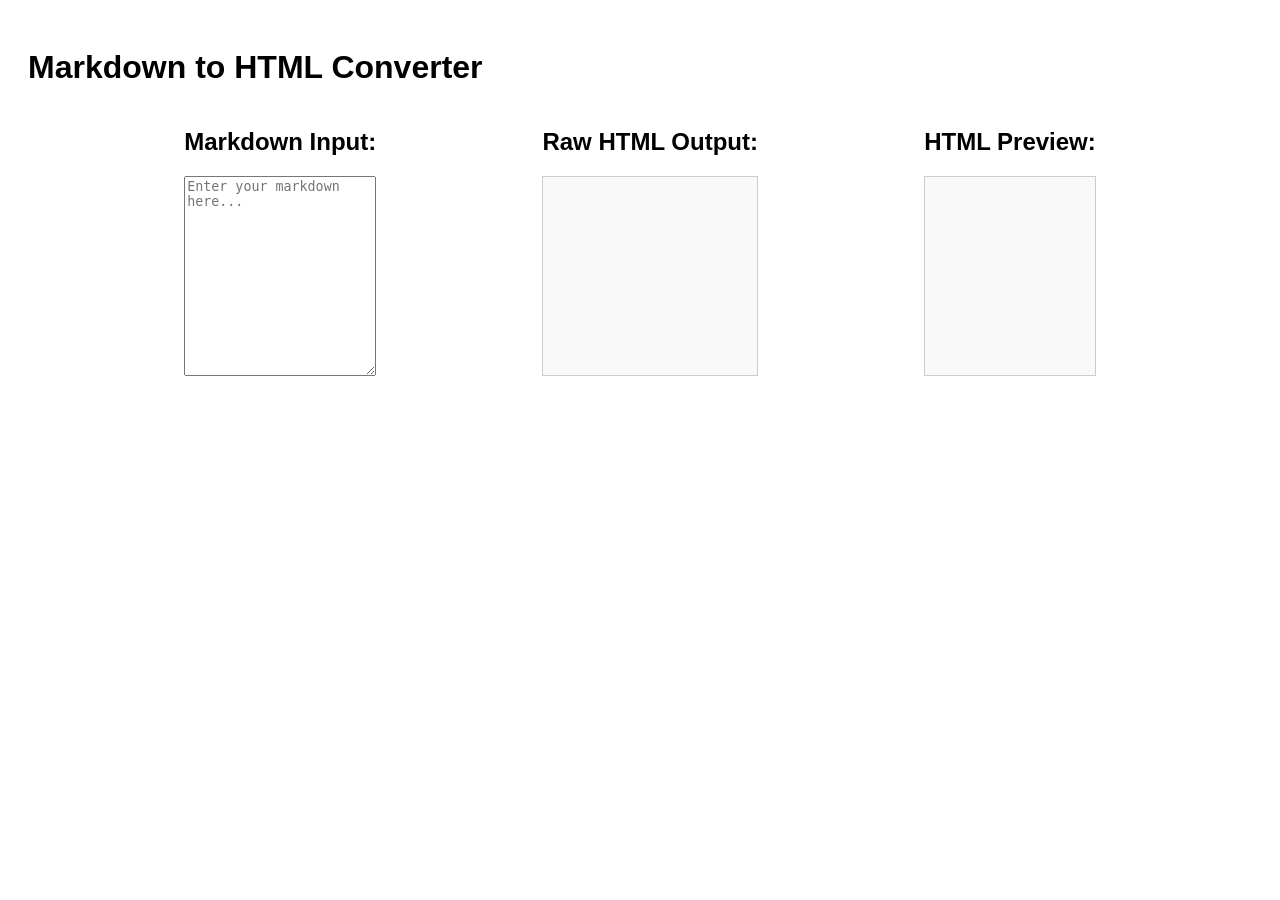
<file: Projet de certification-JS-1/index.html>
<!DOCTYPE html>
<html lang="en">

<head>
    <meta charset="UTF-8">
    <meta name="viewport" content="width=device-width, initial-scale=1.0">
    <title>Markdown to HTML Converter</title>
    <link rel="stylesheet" href="styles.css">
</head>

<body>
    <h1>Markdown to HTML Converter</h1>
    <div id="container">
        <div class="container">
            <h2>Markdown Input:</h2>
            <textarea id="markdown-input" placeholder="Enter your markdown here..."></textarea>
        </div>
        <div class="container">
            <h2>Raw HTML Output:</h2>
            <div id="html-output"></div>
        </div>
        <div class="container">
            <h2>HTML Preview:</h2>
            <div id="preview"></div>
        </div>
    </div>
<script src="script.js"></script>
</body>
</file>
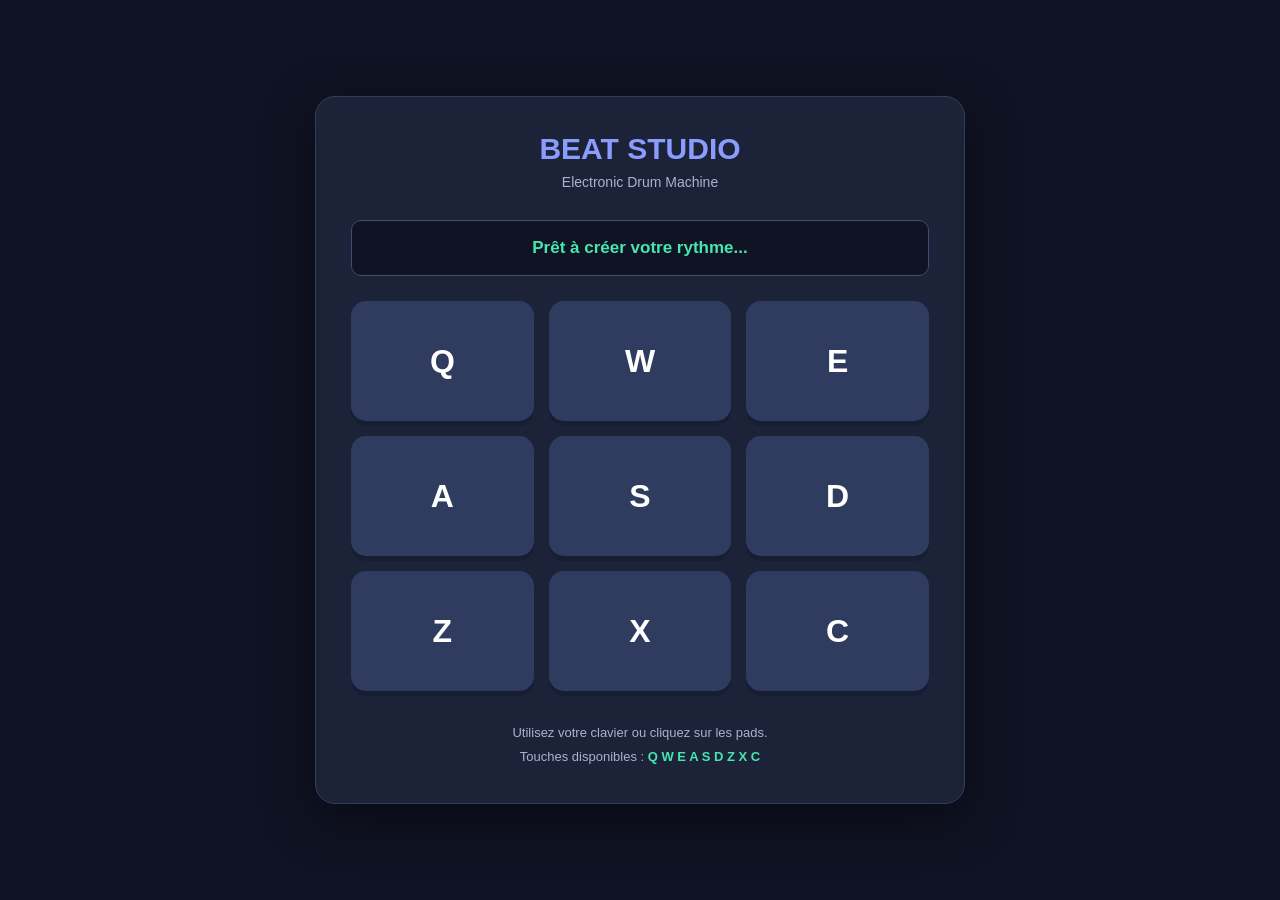
<file: Projet de certification-JS-2/index.html>
<!DOCTYPE html>
<html lang="fr">
<head>
    <meta charset="UTF-8">
    <meta name="viewport" content="width=device-width, initial-scale=1.0">
    <title>Drum Machine | Beat Studio</title>
    <link rel="stylesheet" href="styles.css">
    </head>
<body>

    <div id="drum-machine">

        <div class="header">
            <h1>BEAT STUDIO</h1>
            <p>Electronic Drum Machine</p>
        </div>

        <p id="display">Prêt à créer votre rythme...</p>

        <div id="pad-bank">

            <button class="drum-pad" id="heater-1">
                Q
                <audio class="clip" id="Q"
                    src="https://cdn.freecodecamp.org/curriculum/drum/Heater-1.mp3"></audio>
            </button>

            <button class="drum-pad" id="heater-2">
                W
                <audio class="clip" id="W"
                    src="https://cdn.freecodecamp.org/curriculum/drum/Heater-2.mp3"></audio>
            </button>

            <button class="drum-pad" id="heater-3">
                E
                <audio class="clip" id="E"
                    src="https://cdn.freecodecamp.org/curriculum/drum/Heater-3.mp3"></audio>
            </button>

            <button class="drum-pad" id="heater-4">
                A
                <audio class="clip" id="A"
                    src="https://cdn.freecodecamp.org/curriculum/drum/Heater-4_1.mp3"></audio>
            </button>

            <button class="drum-pad" id="clap">
                S
                <audio class="clip" id="S"
                    src="https://cdn.freecodecamp.org/curriculum/drum/Heater-6.mp3"></audio>
            </button>

            <button class="drum-pad" id="open-hh">
                D
                <audio class="clip" id="D"
                    src="https://cdn.freecodecamp.org/curriculum/drum/Dsc_Oh.mp3"></audio>
            </button>

            <button class="drum-pad" id="kick-hat">
                Z
                <audio class="clip" id="Z"
                    src="https://cdn.freecodecamp.org/curriculum/drum/Kick_n_Hat.mp3"></audio>
            </button>

            <button class="drum-pad" id="kick">
                X
                <audio class="clip" id="X"
                    src="https://cdn.freecodecamp.org/curriculum/drum/RP4_KICK_1.mp3"></audio>
            </button>

            <button class="drum-pad" id="closed-hh">
                C
                <audio class="clip" id="C"
                    src="https://cdn.freecodecamp.org/curriculum/drum/Cev_H2.mp3"></audio>
            </button>

        </div>

        <div class="instructions">
            <p>Utilisez votre clavier ou cliquez sur les pads.</p>
            <p>Touches disponibles :
                <span>Q W E A S D Z X C</span>
            </p>
        </div>

    </div>
     <script src="script.js"></script>
</body>
</html>
</file>
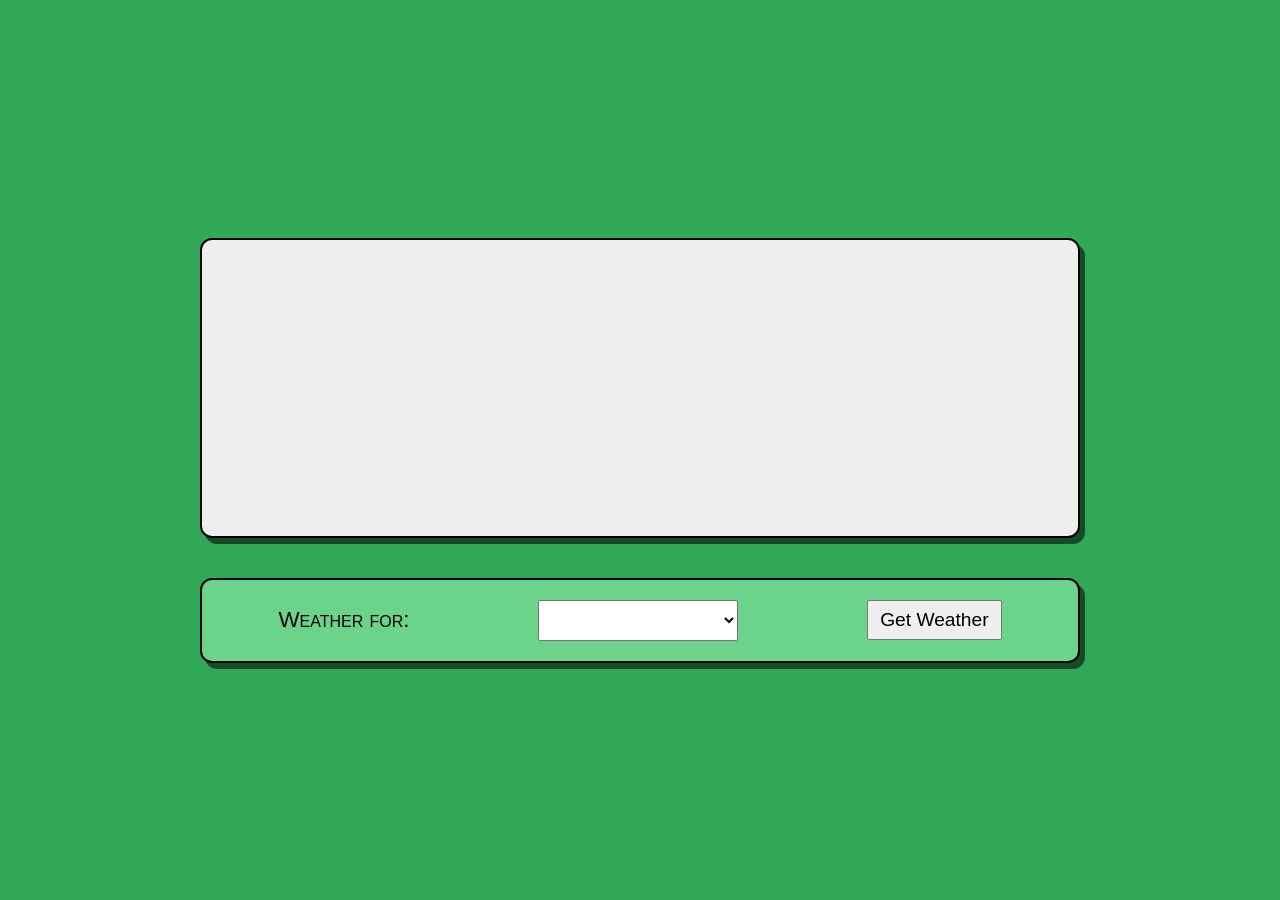
<file: Projet de certification-JS-5/index.html>
<html lang="fr">

<head>
    <meta charset="UTF-8">
    <meta name="viewport" content="width=device-width, initial-scale=1.0">
    <title>Weather App | Météo en direct</title>
    <link rel="stylesheet" href="styles.css">
    

<body>

    <main>
      <section id="display" class="card">
        <div id="weather-content" class="hidden">
          <h2 id="location">N/A</h2>
          <img id="weather-icon" alt="Icône météo" />
          <p id="weather-main">N/A</p>
          <p class="temp" id="main-temperature">N/A</p>
          <ul>
            <li>Ressenti : <span id="feels-like">N/A</span></li>
            <li>Humidité : <span id="humidity">N/A</span></li>
            <li>Vent : <span id="wind">N/A</span></li>
            <li>Rafales : <span id="wind-gust">N/A</span></li>
          </ul>
        </div>
      </section>

      <section class="card controls">
        <label for="city-select">Weather for:</label>
        <select id="city-select">
          <option value=""></option>
          <option value="new york">New York</option>
          <option value="los angeles">Los Angeles</option>
          <option value="chicago">Chicago</option>
          <option value="paris">Paris</option>
          <option value="tokyo">Tokyo</option>
          <option value="london">London</option>
        </select>
        <button id="get-weather-btn" type="button">Get Weather</button>
      </section>
    </main>
    <script src="script.js"></script>

</body>

</html>
</file>
<file: Projet de certification-JS-1/styles.css>
* {
     box-sizing: border-box;
}
 body {
     font-family: Arial, sans-serif;
     padding: 20px;
}
 #markdown-input {
     width: 100%;
     height: 100px;
}
 #html-output, #preview {
     height: 100px;
     display: inline-block;
     width: 100%;
     border: 1px solid #ccc;
     padding: 10px;
     margin: auto;
     white-space: pre-wrap;
     background-color: #f9f9f9;
}
 @media (min-width: 600px) {
     #markdown-input, #html-output, #preview {
         height: 200px;
         margin: 0;
    }
     #container {
         display: flex;
         justify-content: space-evenly;
         gap: 10px;
    }
}
</file>
<file: Projet de certification-JS-2/styles.css>
* {
            margin: 0;
            padding: 0;
            box-sizing: border-box;
        }

        body {
            min-height: 100vh;
            display: flex;
            justify-content: center;
            align-items: center;
            font-family: Arial, sans-serif;
            background: #101323;
            color: white;
            padding: 20px;
        }

        #drum-machine {
            width: 100%;
            max-width: 650px;
            padding: 35px;
            background: #1c2238;
            border: 1px solid #343c5c;
            border-radius: 20px;
            box-shadow: 0 15px 50px rgba(0, 0, 0, 0.5);
            text-align: center;
        }

        .header {
            margin-bottom: 30px;
        }

        .header h1 {
            font-size: 30px;
            color: #8b9cff;
            margin-bottom: 8px;
        }

        .header p {
            color: #aab2ce;
            font-size: 14px;
        }

        #display {
            min-height: 55px;
            padding: 17px;
            margin-bottom: 25px;
            border-radius: 10px;
            background: #101323;
            border: 1px solid #414d75;
            color: #45e6b0;
            font-size: 17px;
            font-weight: bold;
        }

        #pad-bank {
            display: grid;
            grid-template-columns: repeat(3, 1fr);
            gap: 15px;
        }

        .drum-pad {
            height: 120px;
            border: none;
            border-radius: 15px;
            background: #303b60;
            color: white;
            font-size: 32px;
            font-weight: bold;
            cursor: pointer;
            transition: 0.2s;
            box-shadow: 0 5px 0 #171d32;
        }

        .drum-pad:hover {
            background: #5266a3;
            transform: translateY(-3px);
        }

        .drum-pad:active,
        .drum-pad.active {
            background: #45e6b0;
            color: #101323;
            transform: translateY(3px);
            box-shadow: none;
        }

        .instructions {
            margin-top: 30px;
            color: #aab2ce;
            font-size: 13px;
            line-height: 1.8;
        }

        .instructions span {
            color: #45e6b0;
            font-weight: bold;
        }

        @media (max-width: 480px) {
            #drum-machine {
                padding: 20px;
            }

            .drum-pad {
                height: 90px;
                font-size: 26px;
            }

            .header h1 {
                font-size: 24px;
            }
        }
</file>
<file: Projet de certification-JS-5/styles.css>
* { box-sizing: border-box; }

body {
  margin: 0;
  min-height: 100vh;
  background: #31a857;
  font-family: Arial, Helvetica, sans-serif;
  display: flex;
  align-items: center;
  justify-content: center;
}

main {
  width: min(880px, 96%);
  display: flex;
  flex-direction: column;
  gap: 40px;
}

.card {
  border: 2px solid #000;
  border-radius: 12px;
  box-shadow: 5px 6px 0 rgba(0, 0, 0, 0.55);
}

#display {
  background: #eee;
  min-height: 300px;
  padding: 20px;
  text-align: center;
}

.controls {
  background: #6cd48a;
  display: flex;
  align-items: center;
  justify-content: space-around;
  gap: 16px;
  padding: 20px;
}

label {
  font-size: 1.4rem;
  font-variant: small-caps;
}

select, button {
  font-size: 1.2rem;
  padding: 8px 12px;
  border: 1px solid #767676;
  border-radius: 2px;
}

select { background: #fff; width: 200px; }
button { background: #efefef; cursor: pointer; }
button:hover { background: #ddd; }

.hidden { display: none; }
#weather-content h2 { margin: 0; font-size: 2rem; }
.temp { font-size: 2.6rem; font-weight: bold; margin: 4px 0; }
ul { list-style: none; padding: 0; margin: 8px 0 0; font-size: 1.1rem; line-height: 1.7; }
</file>
